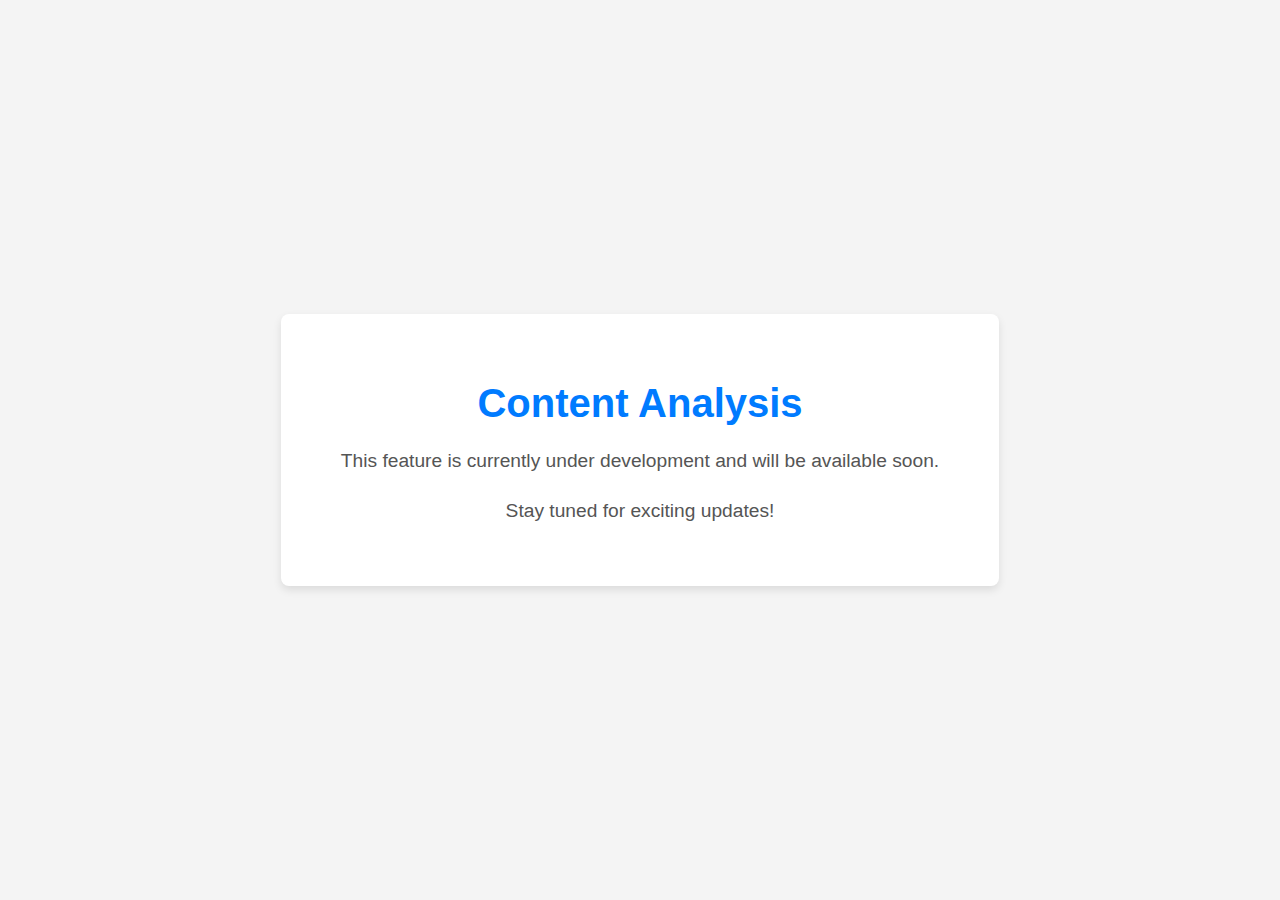
<file: Content_Analysis/index.html>
<!DOCTYPE html>
<html lang="en">
<head>
    <meta charset="UTF-8">
    <meta name="viewport" content="width=device-width, initial-scale=1.0">
    <title>Content Analysis</title>
    <link rel="stylesheet" href="style.css">
</head>
<body>
    <div class="container">
        <h1>Content Analysis</h1>
        <p>This feature is currently under development and will be available soon.</p>
        <p>Stay tuned for exciting updates!</p>
        <!-- Optional: simple graphic/icon could go here -->
        <!-- Example: <img src="icon_placeholder.svg" alt="Under Development Icon"> -->
    </div>
</body>
</html>
</file>
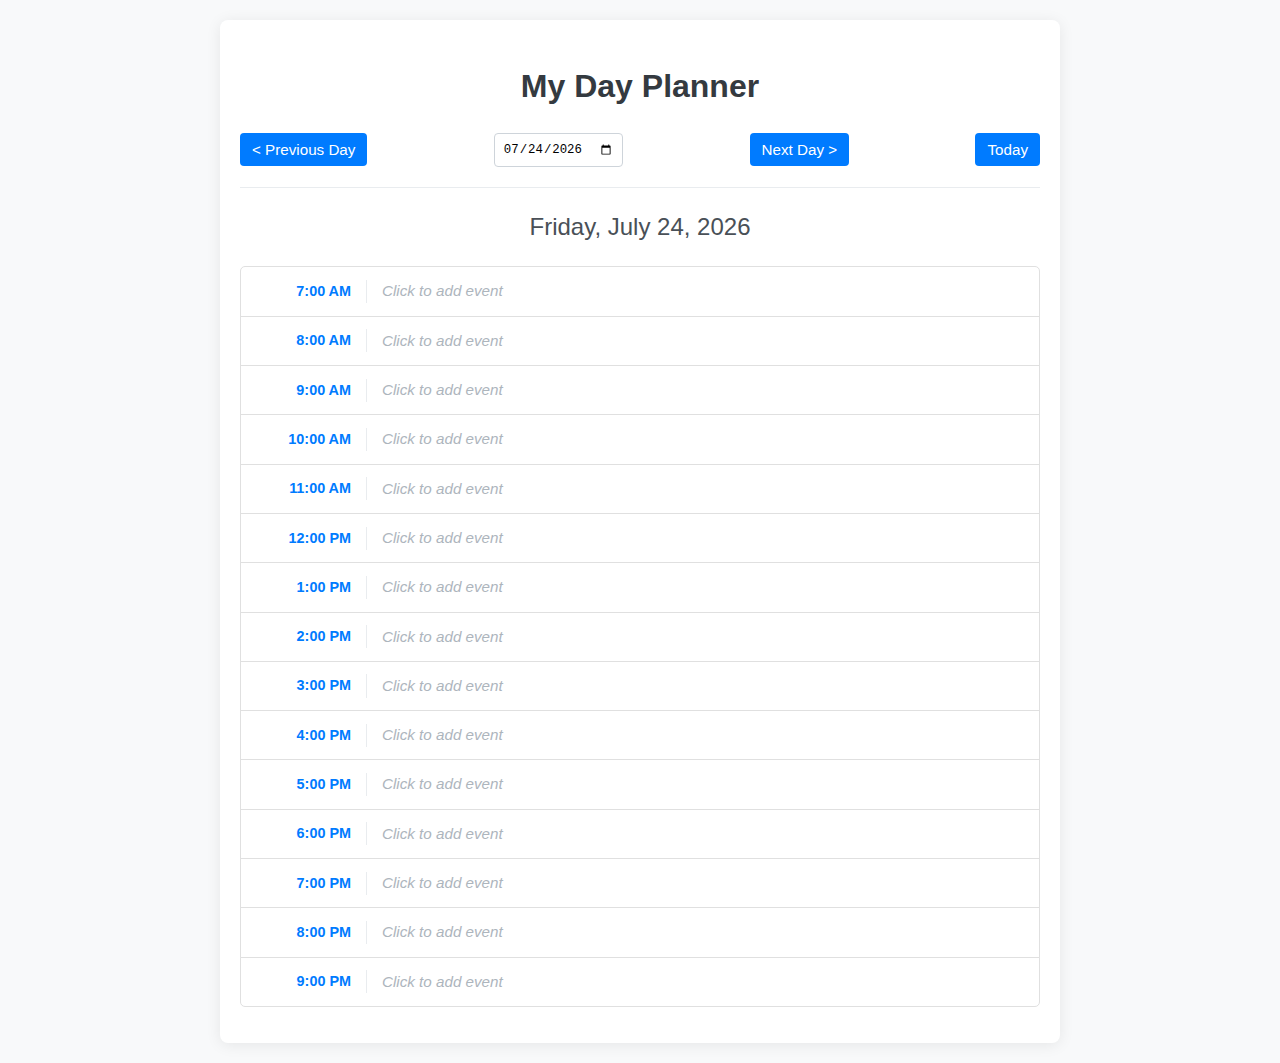
<file: Digital_Wellbeing_Tools/day_planner/index.html>
<!DOCTYPE html>
<html lang="en">
<head>
    <meta charset="UTF-8">
    <meta name="viewport" content="width=device-width, initial-scale=1.0">
    <title>Day Planner</title>
    <link rel="stylesheet" href="style.css">
</head>
<body>
    <div class="container">
        <h1>My Day Planner</h1>

        <div class="date-navigation">
            <button id="prevDayButton">&lt; Previous Day</button>
            <input type="date" id="datePicker">
            <button id="nextDayButton">Next Day &gt;</button>
            <button id="todayButton">Today</button>
        </div>
        <h2 id="currentDateDisplay"></h2>

        <div class="schedule-container">
            <ul id="timeSlotsList">
                <!-- Time slots will be generated here by script.js -->
            </ul>
        </div>
    </div>

    <script src="script.js"></script>
</body>
</html>
</file>
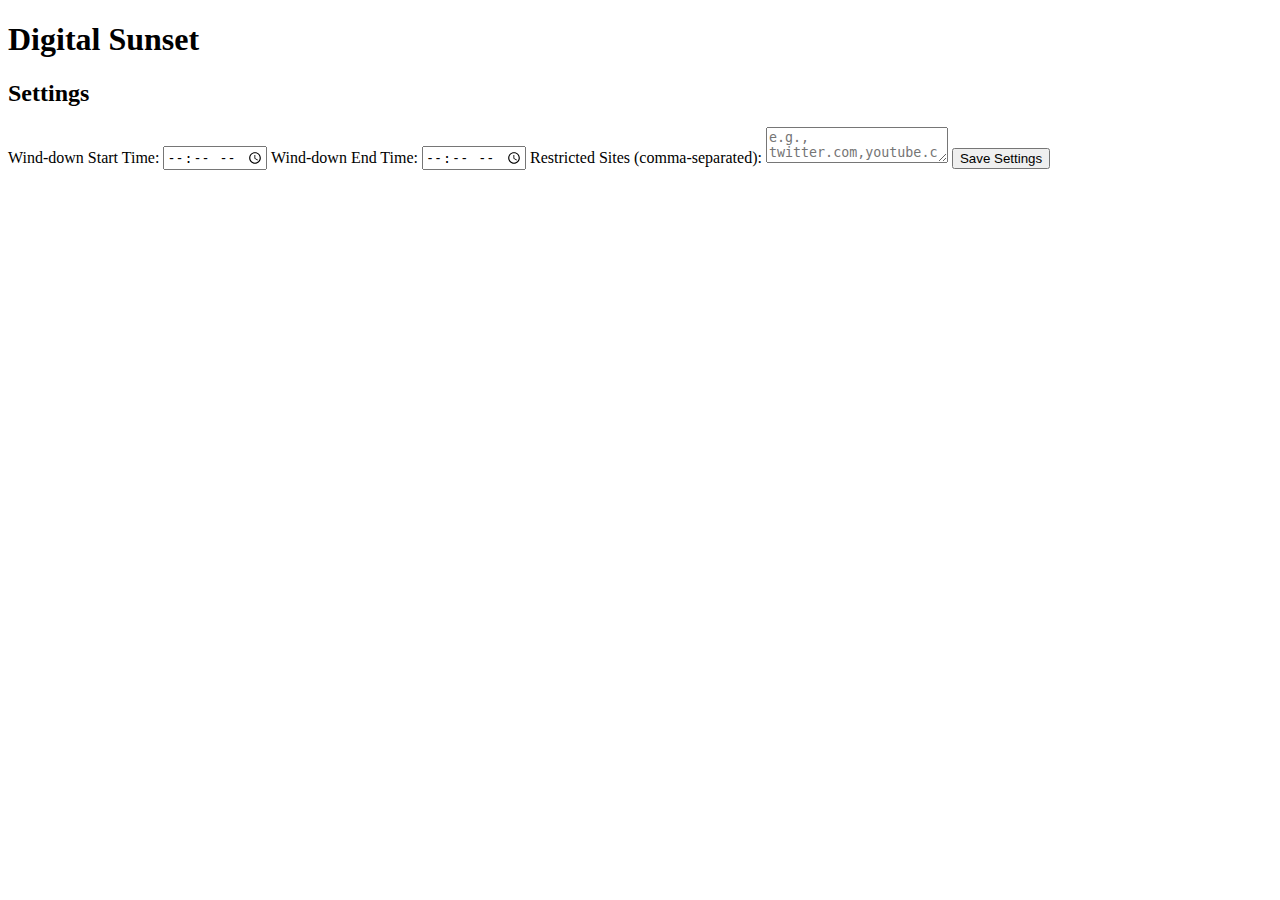
<file: Digital_Wellbeing_Tools/digital_sunset/index.html>
<!DOCTYPE html>
<html lang="en">
<head>
    <meta charset="UTF-8">
    <meta name="viewport" content="width=device-width, initial-scale=1.0">
    <title>Digital Sunset</title>
    <link rel="stylesheet" href="style.css">
</head>
<body>
    <h1>Digital Sunset</h1>

    <div>
        <h2>Settings</h2>
        <label for="windDownStart">Wind-down Start Time:</label>
        <input type="time" id="windDownStart">

        <label for="windDownEnd">Wind-down End Time:</label>
        <input type="time" id="windDownEnd">

        <label for="restrictedSites">Restricted Sites (comma-separated):</label>
        <textarea id="restrictedSites" placeholder="e.g., twitter.com,youtube.com"></textarea>

        <button id="saveSettings">Save Settings</button>
    </div>

    <script src="script.js"></script>
</body>
</html>
</file>
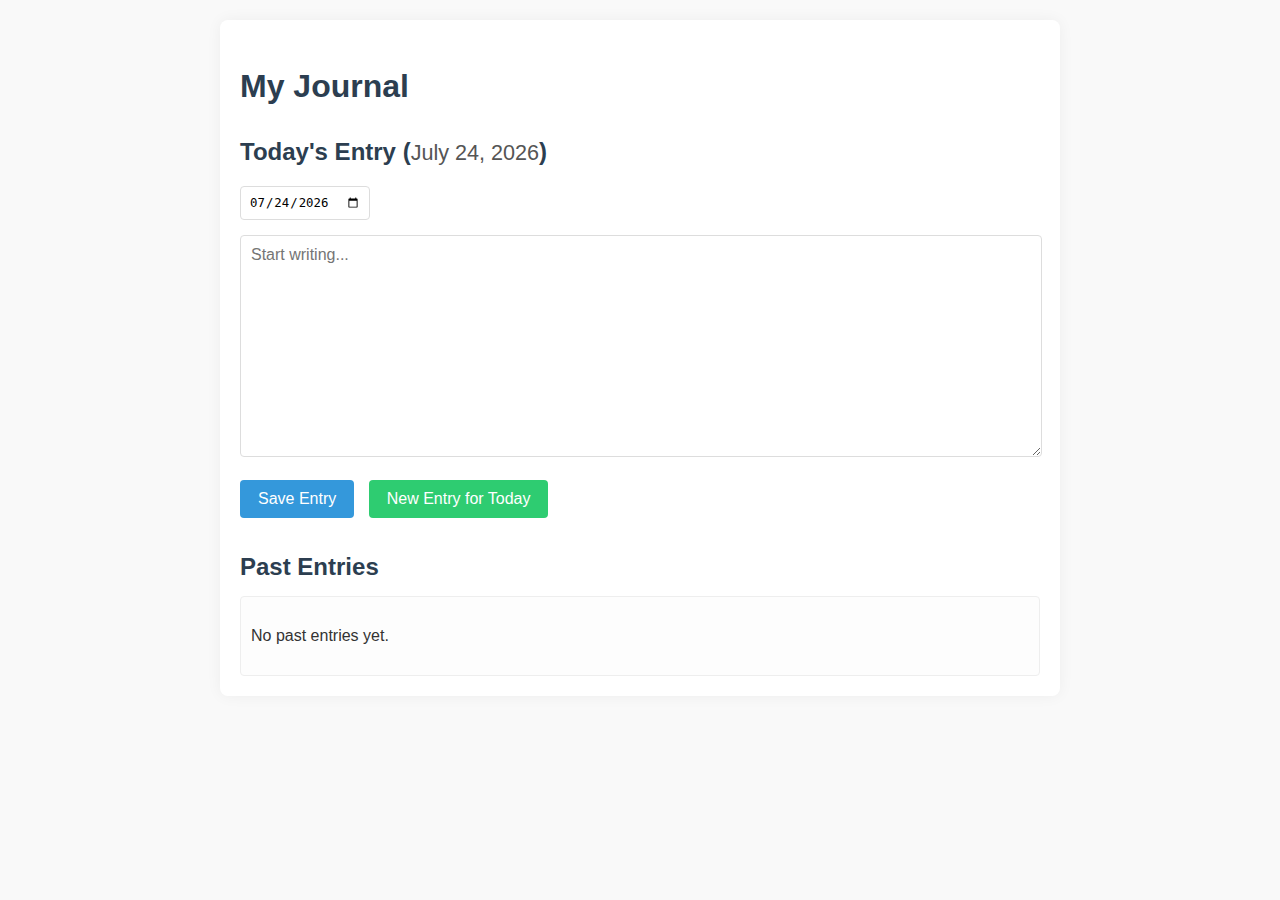
<file: Digital_Wellbeing_Tools/journaling_tool/index.html>
<!DOCTYPE html>
<html lang="en">
<head>
    <meta charset="UTF-8">
    <meta name="viewport" content="width=device-width, initial-scale=1.0">
    <title>Journaling Tool</title>
    <link rel="stylesheet" href="style.css">
</head>
<body>
    <div class="container">
        <h1>My Journal</h1>

        <div class="editor-section">
            <h2>Today's Entry (<span id="currentDateDisplay"></span>)</h2>
            <input type="date" id="entryDateSelector">
            <textarea id="journalEditor" placeholder="Start writing..."></textarea>
            <button id="saveEntry">Save Entry</button>
            <button id="newEntry">New Entry for Today</button>
        </div>

        <div class="entries-section">
            <h2>Past Entries</h2>
            <div id="pastEntriesList">
                <!-- Past entries will be listed here -->
            </div>
        </div>
    </div>

    <script src="script.js"></script>
</body>
</html>
</file>
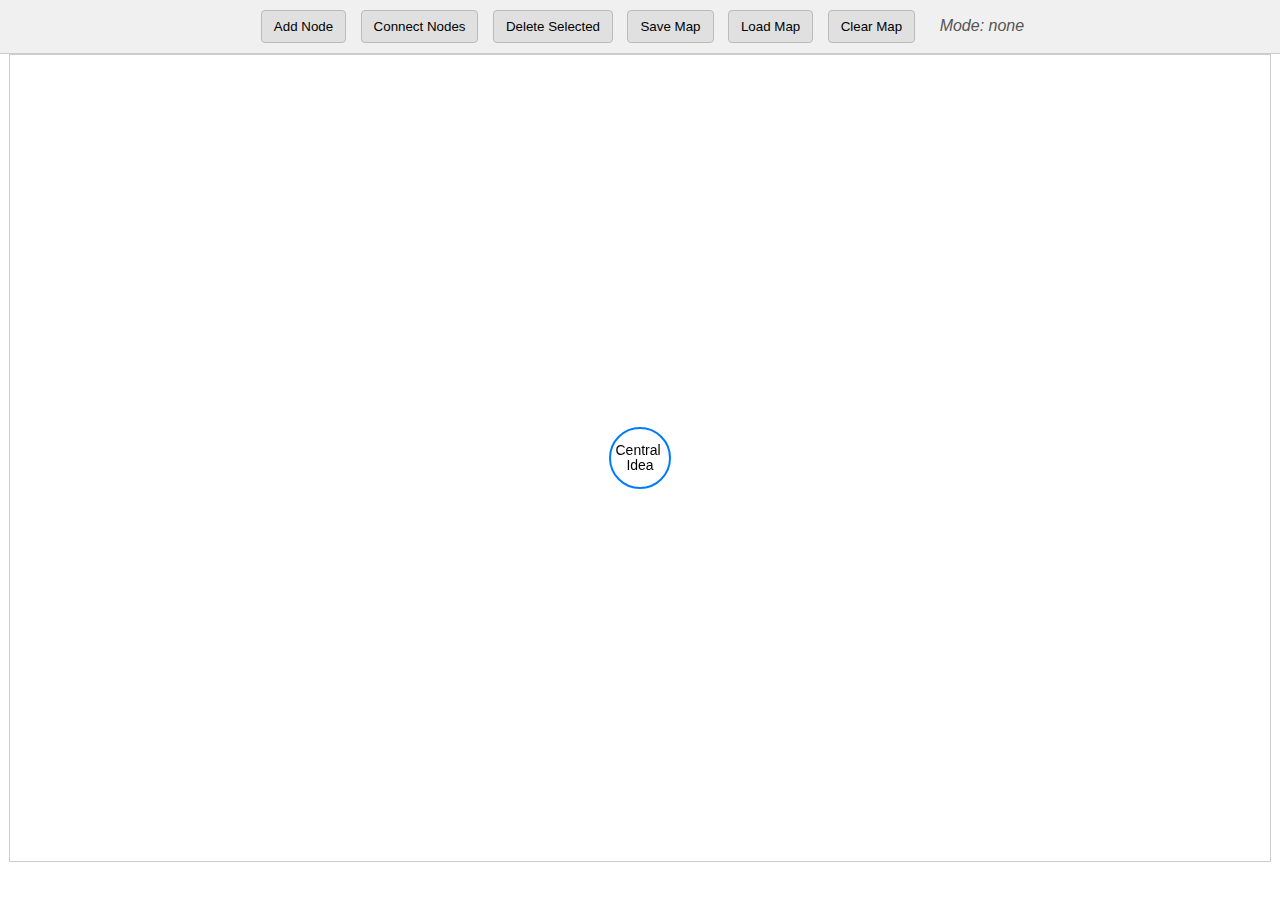
<file: Digital_Wellbeing_Tools/mind_map_builder/index.html>
<!DOCTYPE html>
<html lang="en">
<head>
    <meta charset="UTF-8">
    <meta name="viewport" content="width=device-width, initial-scale=1.0">
    <title>Mind Map Builder</title>
    <link rel="stylesheet" href="style.css">
</head>
<body>
    <div class="toolbar">
        <button id="addNodeButton">Add Node</button>
        <button id="connectNodesButton">Connect Nodes</button>
        <button id="deleteElementButton">Delete Selected</button>
        <button id="saveMapButton">Save Map</button>
        <button id="loadMapButton">Load Map</button>
        <button id="clearMapButton">Clear Map</button>
        <span id="modeIndicator">Mode: None</span>
    </div>
    <canvas id="mindMapCanvas"></canvas>
    <input type="text" id="nodeTextInput" style="display:none; position:absolute;">

    <script src="script.js"></script>
</body>
</html>
</file>
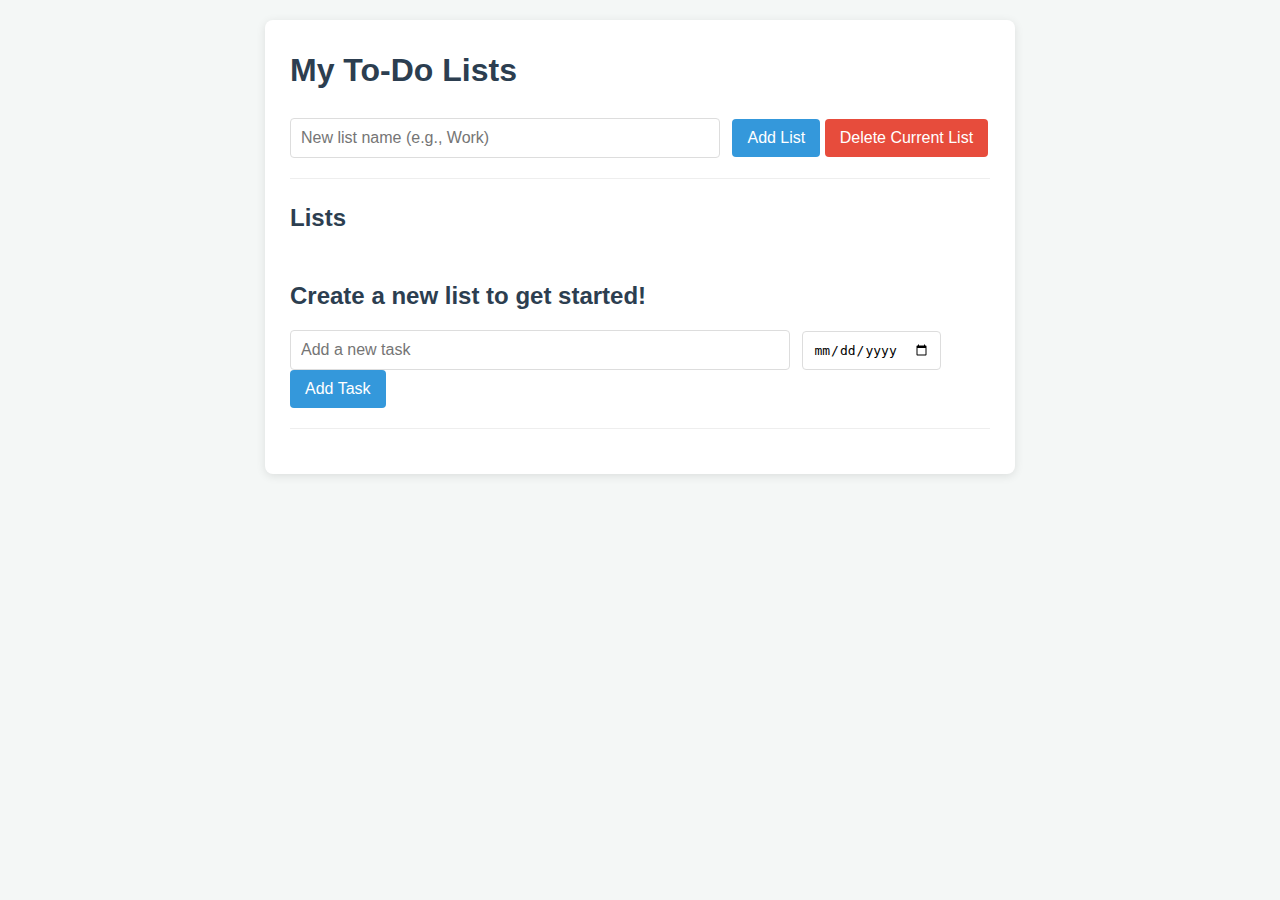
<file: Digital_Wellbeing_Tools/todo_lists/index.html>
<!DOCTYPE html>
<html lang="en">
<head>
    <meta charset="UTF-8">
    <meta name="viewport" content="width=device-width, initial-scale=1.0">
    <title>To-Do Lists</title>
    <link rel="stylesheet" href="style.css">
</head>
<body>
    <div class="container">
        <h1>My To-Do Lists</h1>

        <div class="list-management-section">
            <input type="text" id="newListNameInput" placeholder="New list name (e.g., Work)">
            <button id="addListButton">Add List</button>
            <button id="deleteListButton">Delete Current List</button>
        </div>

        <div class="lists-display-section">
            <h2>Lists</h2>
            <div id="listsContainer">
                <!-- List tabs/buttons will be populated here -->
            </div>
        </div>

        <div class="tasks-section">
            <h2 id="currentListNameDisplay">Select a List</h2>
            <div class="task-input-section">
                <input type="text" id="newTaskInput" placeholder="Add a new task">
                <input type="date" id="newTaskDueDateInput">
                <button id="addTaskButton">Add Task</button>
            </div>
            <ul id="taskList">
                <!-- Tasks will be populated here -->
            </ul>
        </div>
    </div>

    <script src="script.js"></script>
</body>
</html>
</file>
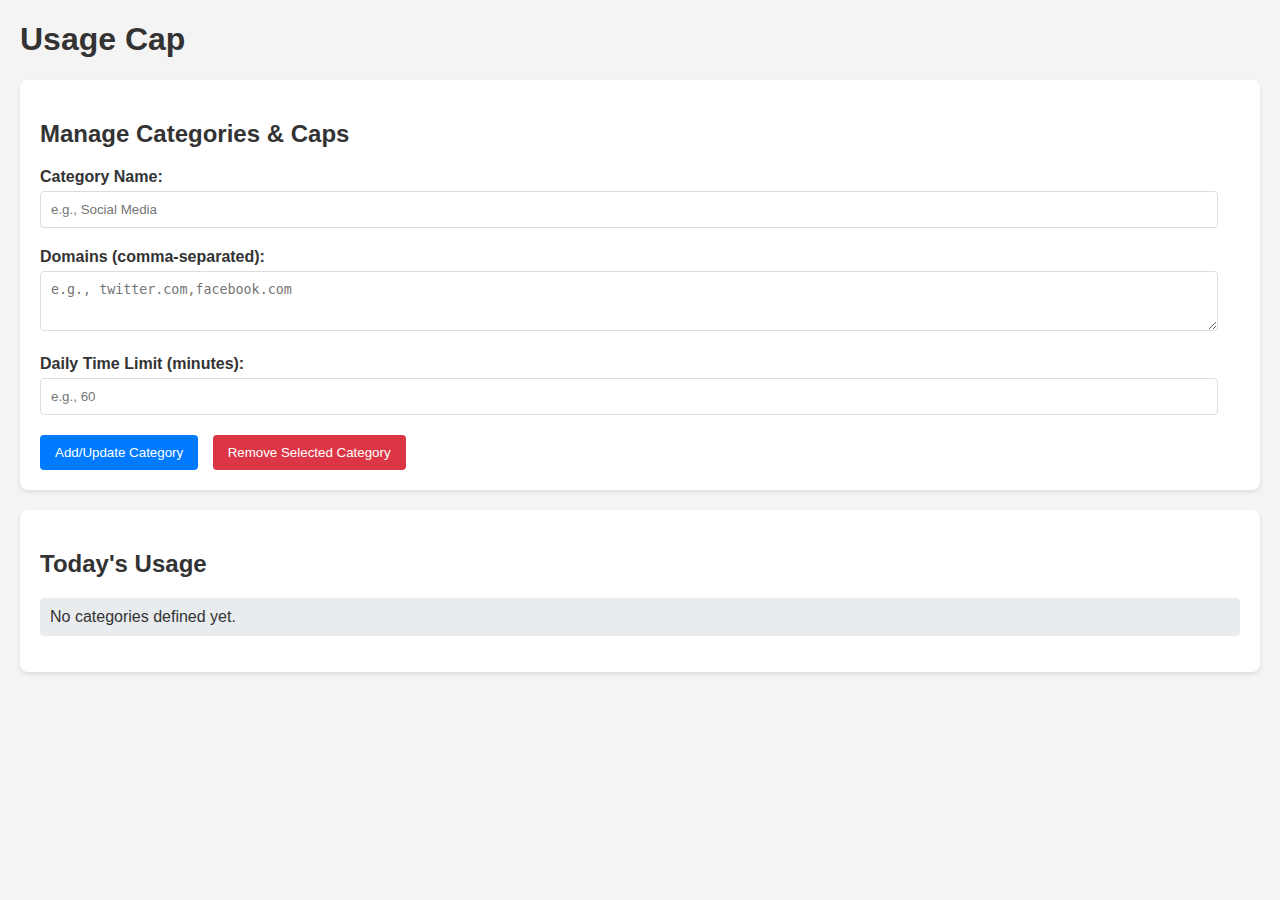
<file: Digital_Wellbeing_Tools/usage_cap/index.html>
<!DOCTYPE html>
<html lang="en">
<head>
    <meta charset="UTF-8">
    <meta name="viewport" content="width=device-width, initial-scale=1.0">
    <title>Usage Cap</title>
    <link rel="stylesheet" href="style.css">
</head>
<body>
    <h1>Usage Cap</h1>

    <div class="settings-section">
        <h2>Manage Categories & Caps</h2>
        <div>
            <label for="categoryName">Category Name:</label>
            <input type="text" id="categoryName" placeholder="e.g., Social Media">
        </div>
        <div>
            <label for="categoryDomains">Domains (comma-separated):</label>
            <textarea id="categoryDomains" placeholder="e.g., twitter.com,facebook.com"></textarea>
        </div>
        <div>
            <label for="categoryLimit">Daily Time Limit (minutes):</label>
            <input type="number" id="categoryLimit" placeholder="e.g., 60">
        </div>
        <button id="addCategory">Add/Update Category</button>
        <button id="removeCategory">Remove Selected Category</button> 
    </div>

    <div class="usage-display-section">
        <h2>Today's Usage</h2>
        <ul id="usageList">
            <!-- Usage data will be populated here by script.js -->
        </ul>
    </div>

    <script src="script.js"></script>
</body>
</html>
</file>
<file: Content_Analysis/style.css>
body {
    font-family: 'Arial', sans-serif;
    background-color: #f4f4f4;
    color: #333;
    margin: 0;
    padding: 0;
    display: flex;
    justify-content: center;
    align-items: center;
    height: 100vh;
    text-align: center;
}

.container {
    background-color: #fff;
    padding: 40px 60px;
    border-radius: 8px;
    box-shadow: 0 4px 8px rgba(0,0,0,0.1);
}

h1 {
    color: #007bff; /* A common theme color, adjust if needed */
    margin-bottom: 20px;
    font-size: 2.5em;
}

p {
    font-size: 1.2em;
    line-height: 1.6;
    color: #555;
}

/* Optional: If you had an icon */
/*
img {
    margin-top: 20px;
    width: 80px;
    height: 80px;
    opacity: 0.7;
}
*/
</file>
<file: Digital_Wellbeing_Tools/day_planner/style.css>
body {
    font-family: 'Segoe UI', Tahoma, Geneva, Verdana, sans-serif;
    background-color: #f8f9fa;
    color: #333;
    margin: 0;
    padding: 20px;
    line-height: 1.6;
}

.container {
    max-width: 800px;
    margin: 0 auto;
    background-color: #ffffff;
    padding: 20px;
    border-radius: 8px;
    box-shadow: 0 2px 15px rgba(0,0,0,0.08);
}

h1, h2 {
    color: #343a40;
    text-align: center;
    margin-bottom: 20px;
}

.date-navigation {
    display: flex;
    justify-content: space-between;
    align-items: center;
    margin-bottom: 20px;
    padding-bottom: 20px;
    border-bottom: 1px solid #e9ecef;
}

.date-navigation button {
    padding: 8px 12px;
    background-color: #007bff;
    color: white;
    border: none;
    border-radius: 4px;
    cursor: pointer;
    font-size: 0.95em;
    transition: background-color 0.2s ease;
}

.date-navigation button:hover {
    background-color: #0056b3;
}

.date-navigation input[type="date"] {
    padding: 8px;
    border: 1px solid #ced4da;
    border-radius: 4px;
    font-size: 0.95em;
}

#currentDateDisplay {
    font-size: 1.5em;
    font-weight: 500;
    color: #495057;
}

.schedule-container {
    margin-top: 20px;
}

#timeSlotsList {
    list-style-type: none;
    padding: 0;
}

#timeSlotsList li {
    display: flex;
    align-items: center;
    padding: 12px 10px;
    border: 1px solid #e0e0e0;
    background-color: #fff;
    margin-bottom: -1px; /* For overlapping borders, creating a table-like look */
    cursor: pointer;
    transition: background-color 0.2s ease;
}

#timeSlotsList li:first-child {
    border-top-left-radius: 5px;
    border-top-right-radius: 5px;
}

#timeSlotsList li:last-child {
    border-bottom-left-radius: 5px;
    border-bottom-right-radius: 5px;
    margin-bottom: 0;
}

#timeSlotsList li:hover {
    background-color: #f1f3f5;
}

#timeSlotsList .time-label {
    flex-basis: 100px; /* Fixed width for time */
    font-weight: bold;
    color: #007bff;
    font-size: 0.9em;
    text-align: right;
    margin-right: 15px;
    padding-right: 15px;
    border-right: 1px solid #e9ecef;
}

#timeSlotsList .event-details {
    flex-grow: 1;
    font-size: 0.95em;
    color: #495057;
}

#timeSlotsList .event-details.empty {
    color: #adb5bd; /* Lighter text for empty slots */
    font-style: italic;
}
</file>
<file: Digital_Wellbeing_Tools/digital_sunset/style.css>
body.digital-sunset-active {
    /* Optional: screen-warming effect */
    /* filter: sepia(0.3) brightness(0.9) contrast(0.9); */
}

.digital-sunset-overlay {
    position: fixed;
    top: 0;
    left: 0;
    width: 100%;
    height: 100%;
    background-color: rgba(255, 165, 0, 0.1); /* Semi-transparent orange */
    z-index: 9999; /* Ensure it's on top */
    pointer-events: none; /* Allow interaction with elements below */
}

.digital-sunset-banner {
    position: fixed;
    top: 20px;
    left: 50%;
    transform: translateX(-50%);
    background-color: #ff6347; /* Tomato color */
    color: white;
    padding: 15px 30px;
    border-radius: 10px;
    font-family: sans-serif;
    font-size: 1.2em;
    z-index: 10000; /* Ensure it's on top of the overlay */
    text-align: center;
}
</file>
<file: Digital_Wellbeing_Tools/journaling_tool/style.css>
body {
    font-family: 'Segoe UI', Tahoma, Geneva, Verdana, sans-serif;
    margin: 0;
    padding: 20px;
    background-color: #f9f9f9;
    color: #333;
    line-height: 1.6;
}

.container {
    max-width: 800px;
    margin: 0 auto;
    background-color: #fff;
    padding: 20px;
    border-radius: 8px;
    box-shadow: 0 0 15px rgba(0,0,0,0.05);
}

h1, h2 {
    color: #2c3e50;
    margin-bottom: 15px;
}

.editor-section {
    margin-bottom: 30px;
}

#currentDateDisplay {
    font-weight: normal;
    font-size: 0.9em;
    color: #555;
}

#entryDateSelector {
    display: block;
    margin-bottom: 15px;
    padding: 8px;
    border: 1px solid #ddd;
    border-radius: 4px;
    font-size: 0.95em;
}

#journalEditor {
    width: calc(100% - 20px); /* Adjust for padding */
    min-height: 200px;
    padding: 10px;
    border: 1px solid #ddd;
    border-radius: 4px;
    font-family: inherit;
    font-size: 1em;
    resize: vertical;
    margin-bottom: 15px;
}

button {
    background-color: #3498db;
    color: white;
    padding: 10px 18px;
    border: none;
    border-radius: 4px;
    cursor: pointer;
    font-size: 1em;
    margin-right: 10px;
    transition: background-color 0.3s ease;
}

button:hover {
    background-color: #2980b9;
}

#newEntry {
    background-color: #2ecc71;
}

#newEntry:hover {
    background-color: #27ae60;
}

.entries-section h2 {
    margin-bottom: 10px;
}

#pastEntriesList {
    max-height: 300px;
    overflow-y: auto;
    border: 1px solid #eee;
    padding: 10px;
    border-radius: 4px;
    background-color: #fdfdfd;
}

.past-entry-item {
    padding: 12px;
    border-bottom: 1px solid #eee;
    cursor: pointer;
    transition: background-color 0.2s ease;
}

.past-entry-item:last-child {
    border-bottom: none;
}

.past-entry-item:hover {
    background-color: #f0f0f0;
}

.past-entry-item .date {
    font-weight: bold;
    color: #3498db;
    margin-bottom: 5px;
}

.past-entry-item .snippet {
    font-size: 0.9em;
    color: #555;
    white-space: nowrap;
    overflow: hidden;
    text-overflow: ellipsis;
    max-width: 95%; /* Ensure it doesn't cause overflow */
}
</file>
<file: Digital_Wellbeing_Tools/mind_map_builder/style.css>
body {
    font-family: Arial, sans-serif;
    margin: 0;
    overflow: hidden; /* Prevent scrollbars from canvas */
    display: flex;
    flex-direction: column;
    align-items: center;
}

.toolbar {
    padding: 10px;
    background-color: #f0f0f0;
    border-bottom: 1px solid #ccc;
    width: 100%;
    box-sizing: border-box;
    text-align: center;
    z-index: 10;
}

.toolbar button {
    margin: 0 5px;
    padding: 8px 12px;
    cursor: pointer;
    background-color: #e0e0e0;
    border: 1px solid #bbb;
    border-radius: 4px;
}

.toolbar button:hover {
    background-color: #d0d0d0;
}

.toolbar button.active {
    background-color: #c0c0c0;
    font-weight: bold;
}

#modeIndicator {
    margin-left: 15px;
    font-style: italic;
    color: #555;
}

#mindMapCanvas {
    border: 1px solid #ccc;
    /* Make canvas take up remaining space, but this is tricky without more flexbox for parent */
    /* For now, fixed size, can be adjusted in JS */
    display: block; /* Remove extra space below canvas */
}

#nodeTextInput {
    border: 1px solid #007bff;
    padding: 5px;
    z-index: 20; /* Ensure it's above canvas */
    background-color: white;
    font-size: 14px;
}
</file>
<file: Digital_Wellbeing_Tools/todo_lists/style.css>
body {
    font-family: 'Arial', sans-serif;
    background-color: #f4f7f6;
    color: #333;
    margin: 0;
    padding: 20px;
    line-height: 1.6;
}

.container {
    max-width: 700px;
    margin: 0 auto;
    background-color: #fff;
    padding: 25px;
    border-radius: 8px;
    box-shadow: 0 2px 10px rgba(0,0,0,0.1);
}

h1, h2 {
    color: #2c3e50;
    margin-top: 0;
}

input[type="text"], input[type="date"] {
    padding: 10px;
    border: 1px solid #ddd;
    border-radius: 4px;
    margin-right: 8px;
    font-size: 1em;
}

button {
    padding: 10px 15px;
    background-color: #3498db;
    color: white;
    border: none;
    border-radius: 4px;
    cursor: pointer;
    font-size: 1em;
    transition: background-color 0.2s ease;
}

button:hover {
    background-color: #2980b9;
}

.list-management-section, .task-input-section {
    margin-bottom: 20px;
    padding-bottom: 20px;
    border-bottom: 1px solid #eee;
}

.list-management-section input[type="text"] {
    width: calc(60% - 12px);
}

#deleteListButton {
    background-color: #e74c3c;
}
#deleteListButton:hover {
    background-color: #c0392b;
}

.lists-display-section {
    margin-bottom: 20px;
}

#listsContainer {
    display: flex;
    flex-wrap: wrap;
    gap: 10px;
    margin-top: 10px;
}

.list-tab {
    padding: 8px 12px;
    background-color: #ecf0f1;
    border: 1px solid #bdc3c7;
    border-radius: 4px;
    cursor: pointer;
}

.list-tab.active {
    background-color: #3498db;
    color: white;
    border-color: #2980b9;
    font-weight: bold;
}

#currentListNameDisplay {
    margin-bottom: 15px;
}

.task-input-section input[type="text"] {
    width: calc(70% - 12px);
}

#taskList {
    list-style-type: none;
    padding: 0;
}

#taskList li {
    display: flex;
    align-items: center;
    padding: 12px 8px;
    border-bottom: 1px solid #eee;
    transition: background-color 0.2s ease;
}

#taskList li:last-child {
    border-bottom: none;
}

#taskList li:hover {
    background-color: #f9f9f9;
}

#taskList li.completed .task-text {
    text-decoration: line-through;
    color: #aaa;
}

#taskList li input[type="checkbox"] {
    margin-right: 12px;
    width: 18px;
    height: 18px;
    cursor: pointer;
}

#taskList li .task-text {
    flex-grow: 1;
    cursor: pointer; /* For editing */
}

#taskList li .task-due-date {
    font-size: 0.85em;
    color: #777;
    margin-left: 10px;
    margin-right: 10px;
    padding: 3px 6px;
    background-color: #e9ecef;
    border-radius: 3px;
}
#taskList li.completed .task-due-date {
    color: #bbb;
}


#taskList li .delete-task-button {
    background-color: #e74c3c;
    color: white;
    border: none;
    padding: 5px 8px;
    border-radius: 3px;
    cursor: pointer;
    font-size: 0.85em;
    margin-left: 10px;
    opacity: 0.7;
    transition: opacity 0.2s;
}
#taskList li:hover .delete-task-button {
    opacity: 1;
}

/* For drag and drop */
.task-dragging {
    opacity: 0.5;
    background: #cce5ff;
}
</file>
<file: Digital_Wellbeing_Tools/usage_cap/style.css>
body {
    font-family: sans-serif;
    margin: 20px;
    background-color: #f4f4f4;
    color: #333;
}

h1, h2 {
    color: #333;
}

.settings-section, .usage-display-section {
    background-color: #fff;
    padding: 20px;
    margin-bottom: 20px;
    border-radius: 8px;
    box-shadow: 0 2px 4px rgba(0,0,0,0.1);
}

label {
    display: block;
    margin-top: 10px;
    margin-bottom: 5px;
    font-weight: bold;
}

input[type="text"], input[type="number"], textarea {
    width: calc(100% - 22px);
    padding: 10px;
    margin-bottom: 10px;
    border: 1px solid #ddd;
    border-radius: 4px;
    box-sizing: border-box;
}

textarea {
    min-height: 60px;
    resize: vertical;
}

button {
    background-color: #007bff;
    color: white;
    padding: 10px 15px;
    border: none;
    border-radius: 4px;
    cursor: pointer;
    margin-right: 10px;
    margin-top: 10px;
}

button:hover {
    background-color: #0056b3;
}

#removeCategory {
    background-color: #dc3545;
}

#removeCategory:hover {
    background-color: #c82333;
}

#usageList {
    list-style-type: none;
    padding: 0;
}

#usageList li {
    background-color: #e9ecef;
    padding: 10px;
    margin-bottom: 8px;
    border-radius: 4px;
    display: flex;
    justify-content: space-between;
    align-items: center;
}

#usageList li .category-name {
    font-weight: bold;
}

#usageList li .usage-bar-container {
    width: 60%;
    background-color: #ccc;
    border-radius: 4px;
    height: 20px;
    overflow: hidden;
}

#usageList li .usage-bar {
    height: 100%;
    background-color: #28a745; /* Green */
    width: 0%; /* Will be set by JS */
    text-align: center;
    line-height: 20px;
    color: white;
    font-size: 0.8em;
}

#usageList li .usage-bar.near-cap {
    background-color: #ffc107; /* Yellow */
}

#usageList li .usage-bar.over-cap {
    background-color: #dc3545; /* Red */
}

/* Basic styling for notifications (though actual notifications are browser-native) */
.usage-notification {
    padding: 10px;
    margin-top: 10px;
    border-radius: 5px;
    color: white;
    font-weight: bold;
}

.notification-warning {
    background-color: #ffc107; /* Yellow */
    color: #333;
}

.notification-error {
    background-color: #dc3545; /* Red */
}
</file>
